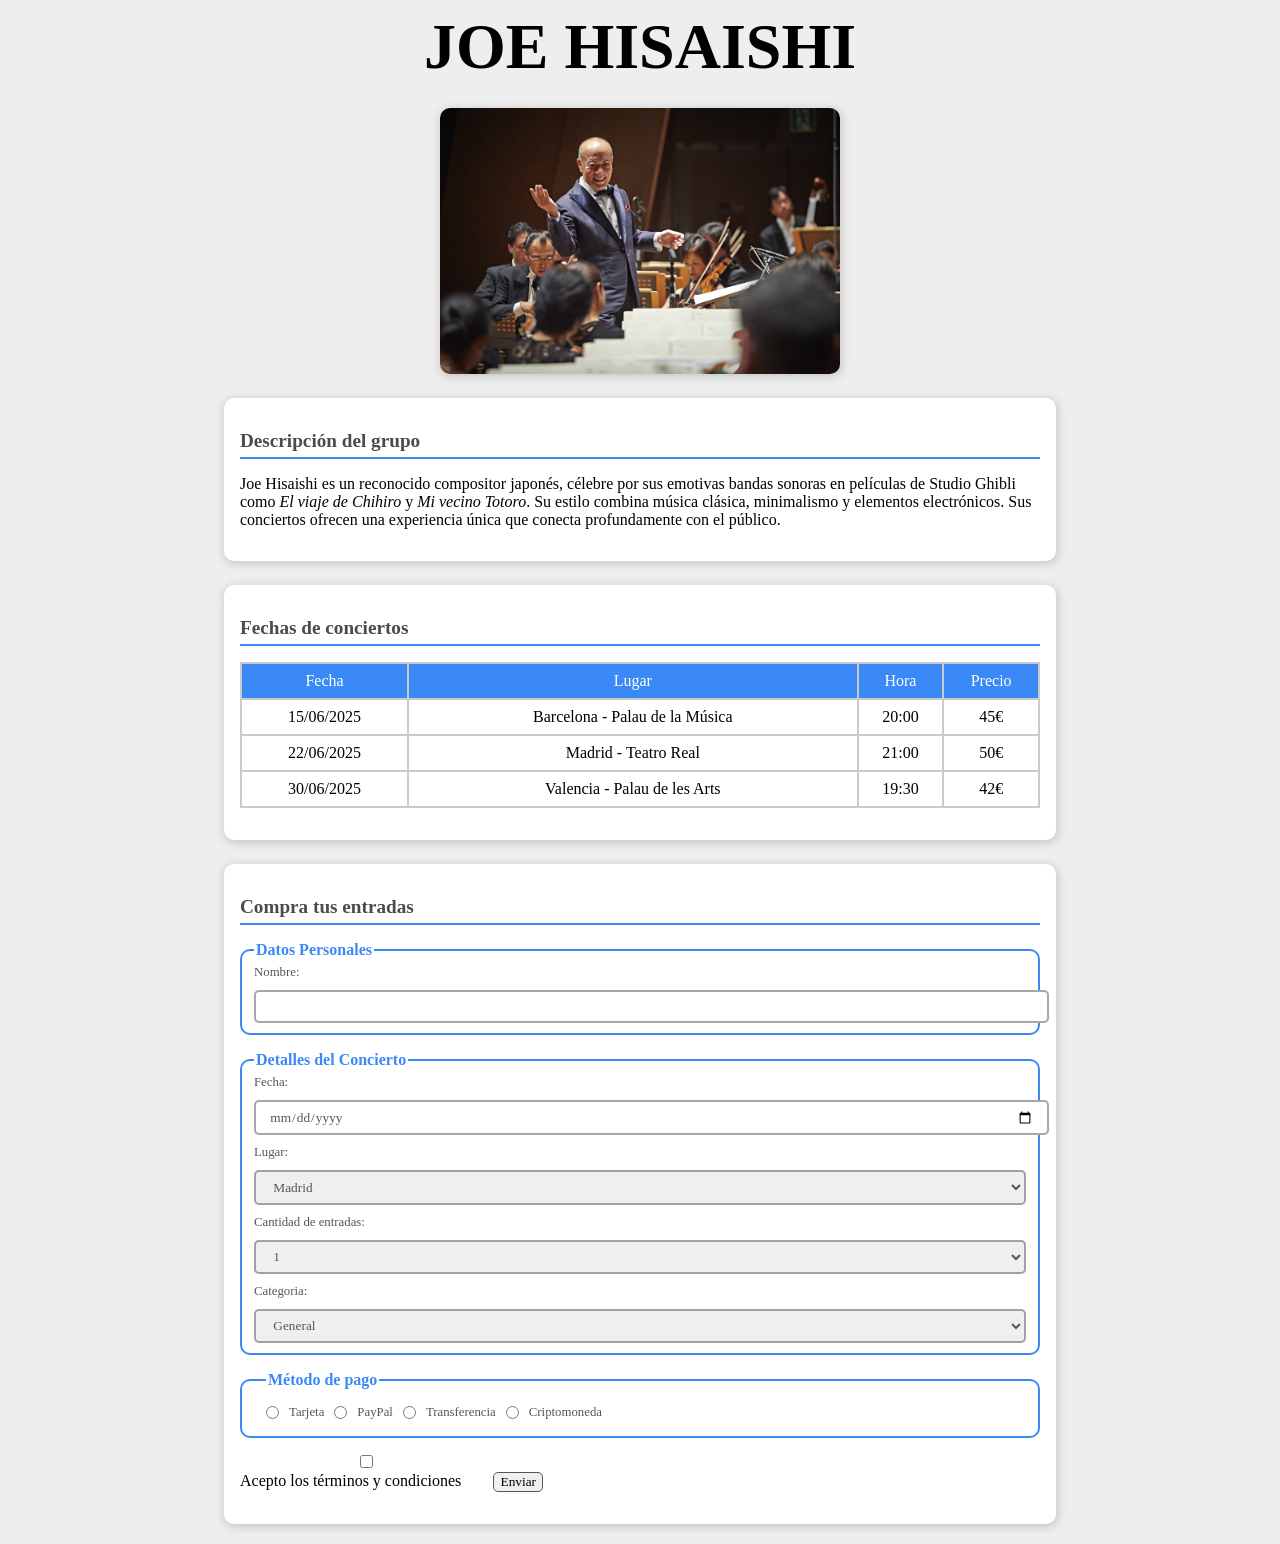
<file: index.html>
<!DOCTYPE html>
<html lang="en">
<head>
    <meta charset="UTF-8">
    <meta name="viewport" content="width=device-width, initial-scale=1.0">
    <title>SessionStorage</title>
    <link rel="stylesheet" href="css/styles.css">
</head>
<body>
    <h1 id="tituloPagina">JOE HISAISHI</h1>
    <img id="imgGrupo" src="img/grupo.jpg" alt="joeHisaishi.png">
   
    <section id="Descripcion">
        <h2 class="tituloSection">Descripción del grupo</h2>

        <hr>
        <p>
            Joe Hisaishi es un reconocido compositor japonés, célebre por sus emotivas bandas sonoras en películas de 
            Studio Ghibli como <i>El viaje de Chihiro</i> y <i>Mi vecino Totoro</i>. Su estilo combina música clásica, minimalismo 
            y elementos electrónicos. Sus conciertos ofrecen una experiencia única que conecta profundamente con el público.
        </p>
    </section>
    <section class="Fechas">
        <h2 class="tituloSection">Fechas de conciertos</h2>

        <hr>
        <table>
            <thead>
                <tr>
                    <td>Fecha</td>
                    <td>Lugar</td>
                    <td>Hora</td>
                    <td>Precio</td>
                </tr>
            </thead>
            <tbody>
                <tr>
                    <td>15/06/2025</td>
                    <td>Barcelona - Palau de la Música</td>
                    <td>20:00</td>
                    <td>45€</td>
                </tr>
                <tr>
                    <td>22/06/2025</td>
                    <td>Madrid - Teatro Real</td>
                    <td>21:00</td>
                    <td>50€</td>
                </tr>
                <tr>
                    <td>30/06/2025</td>
                    <td>Valencia - Palau de les Arts</td>
                    <td>19:30</td>
                    <td>42€</td>
                </tr>
            </tbody>
        </table>
    </section>
    
    <section >
        <h2 class="tituloSection">Compra tus entradas</h2>
        <hr>
        <form id="formulario">

            <fieldset>

                <legend>Datos Personales</legend>
                <label for="nombre">Nombre:</label>
                <input type="text" class="inputlargo" id="nombre">

            </fieldset>

            <fieldset>

                <legend>Detalles del Concierto</legend>

                <label for="fecha">Fecha:</label>
                <input type="date" name="fecha" class="inputlargo" id="fecha">

                <label for="">Lugar:</label>
                <select name="lugar" class="detalles" id="lugar">

                    <option value="madrid">Madrid</option>
                    <option value="barcelona">Barcelona</option>
                    <option value="valencia">Valencia</option>

                </select>

                <label for="entradas">Cantidad de entradas:</label>
                <select id="cantidad" name="entradas" class="detalles">

                    <option value="1">1</option>
                    <option value="2">2</option>
                    <option value="3">3</option>
                    <option value="4">4</option>
                    <option value="5">5</option>
                    <option value="6">6</option>
                    <option value="7">7</option>
                    <option value="8">8</option>
                    <option value="9">9</option>
                    <option value="10">10</option>

                </select>

                <label for="categoria">Categoria:</label>
                <select name="categoria" class="detalles" id="categoria">

                    <option value="General">General</option>
                    <option value="Platino">Platino</option>
                    <option value="Gradas">Gradas</option>
                    <option value="MegaProUltraDeluxe">MegaProUltraDeluxe</option>

                </select>

            </fieldset>

            <fieldset id="pago">

                <legend>Método de pago</legend>

                <input type="radio" name="metodo" id="tarjeta" value="Tarjeta">
                <label for="tarjeta">Tarjeta</label>
              
                <input type="radio" name="metodo" id="paypal" value="PayPal">
                <label for="paypal">PayPal</label>
              
                <input type="radio" name="metodo" id="transferencia" value="Transferencia">
                <label for="transferencia">Transferencia</label>
              
                <input type="radio" name="metodo" id="criptomoneda" value="Criptomoneda">
                <label for="criptomoneda">Criptomoneda</label>

            </fieldset>
            <input type="checkbox" name="acepto" id="acepto"> <br>
           
            <div id="lineaFinal">
                <label for="acepto">Acepto los términos y condiciones</label>
                <button id="btnEnviar" class="btn">Enviar</button>
            </div>

        </form>

    </section>
    <script src="./js/script.js"></script>
</body>
</html>
</file>
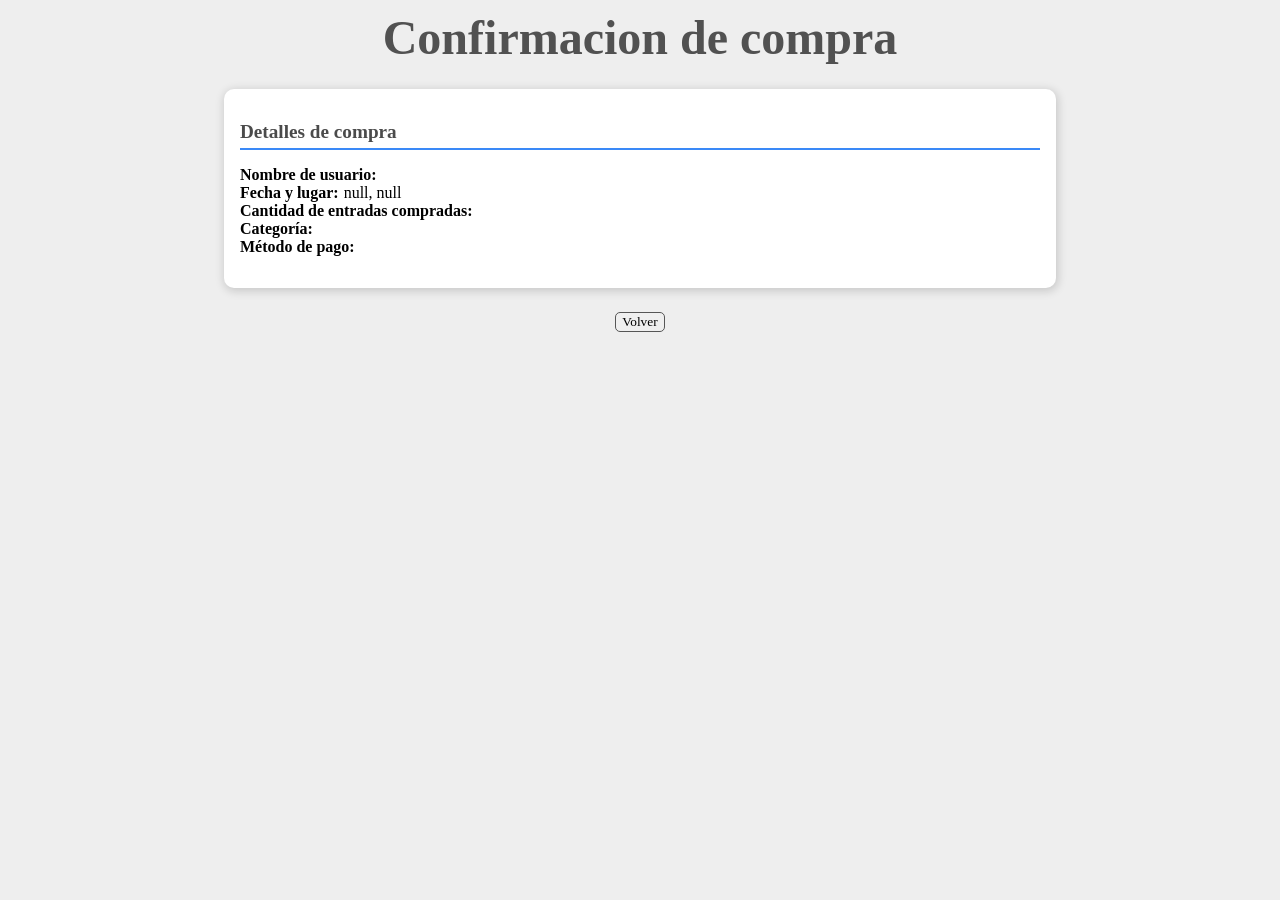
<file: confirmacion.html>
<!DOCTYPE html>
<html lang="en">
<head>
    <meta charset="UTF-8">
    <meta name="viewport" content="width=device-width, initial-scale=1.0">
    <title>Confirmacion</title>
    <link rel="stylesheet" href="css/styles.css">

</head>
<body>
    <h1 id="tituloConfirmacion">Confirmacion de compra</h1>
    <section>
        <h2 class="tituloSection">Detalles de compra</h2>

        <hr>
        <div class="linea">
            <b>Nombre de usuario: </b><p id="nombreDeUsuario"></p>
        </div>
        <div class="linea">
            <b>Fecha y lugar: </b><p id="fechaYLugar"></p>
        </div>
        <div class="linea">
            <b>Cantidad de entradas compradas: </b><p id="Cantidad"></p>
        </div>
        <div class="linea">
            <b>Categoría: </b> <p id="categoria"></p>
        </div>
        <div class="linea">
            <b>Método de pago: </b><p id="metodoDePago"></p>
        </div>

    </section>
    <button id="btnVolver" class="btn" onclick="window.location.href='index.html'">Volver</button>

    <script src="js/script.js"></script>
</body>
</html>
</file>
<file: css/styles.css>
:root{
    --color-azul: rgb(58, 137, 247);
    --color-gris: rgb(86, 86, 86);
}

*{
    margin: 0;
    font-family: Calibri;

}
h1, h2{
    font-family: Verdana;
}

body{
    background-color: rgb(238, 238, 238);
    display: flex;
    flex-direction: column;
    justify-content: center;
    gap: 1.5em;
    padding-bottom: 20px;

}
#tituloPagina{
    margin-top: 10px;
    text-align: center;
    font-size: 4em;

}
#tituloConfirmacion{
    margin-top: 10px;
    text-align: center;
    font-size: 3em;
    color: rgb(81, 81, 81);
}
#imgGrupo{
    border-radius: 10px;
    width: 400px;
    margin: auto;
    box-shadow: 1px 2px 10px 1px rgba(0, 0, 0, 0.163);

}

section{
    max-width: 800px;
    box-shadow: 1px 2px 10px 1px rgba(0, 0, 0, 0.163);
    background-color: white;
    border-radius: 10px;
    width: 90vw;
    margin: auto;
    padding: 2em 1em;
    hr{
        border: none;
        height: 2px;
        background-color: var(--color-azul);
        margin-bottom: 1em;
    }
   .tituloSection{
    font-size: 1.2em;
    color: rgb(75, 75, 75);
    font-weight: 700;
    margin-bottom: 5px;
   }

}

fieldset{
    border: 2px solid var(--color-azul);
    border-radius: 10px;

    legend{
        color: var(--color-azul);
        font-weight: 700;
    }

    display: flex;
    overflow: visible;
    flex-direction: column;
    gap: 10px;
    margin-bottom: 1em;
    label{
        font-size: 0.8em;
        color: var(--color-gris);
    }
    

}
.detalles{
    padding: 0.5em 1em;
    border-radius: 5px;
    border: 2px solid rgba(123, 123, 123, 0.664);
    color:  var(--color-gris);
    
}
.inputlargo{
    padding: 0.5em 1em;
    border-radius: 5px;
    border: 2px solid rgba(123, 123, 123, 0.664);
    color:  var(--color-gris);
    width: 99%;
}
#pago{
    padding: 1em 1.5em;
    display: flex;
    flex-direction: row;
    align-items: center;
 
}
.checkbox{
    width: 12px;
    height: 12px;
    appearance: none;
    border: 1px solid var(--color-gris);
    border-radius: 100%;
    cursor: pointer;
}
    
table{
    justify-content: center;
    text-align: center;
    width: 100%;
    border-collapse: collapse;
}
thead{
    background-color: var(--color-azul);
    color: white;
    text-align: center;
    
}
td{
    padding:.5em 0;
    border: 2px solid rgb(202, 202, 202);
    border-collapse: collapse;
}
.btn{
    width: 50px;
    border:1px solid var(--color-gris);
    border-radius: 5px;
    text-align: center;
    margin: auto;
}
#lineaFinal{
   display: inline-flex;
   gap: 2em;
   
}
.btn:hover{
    border-color: var(--color-azul);
    background-color:var(--color-azul);
    color: white;
}
.linea{
    display: flex;
    gap: 5px;
}
#acepto{
    margin-left: 9em;
}
</file>
